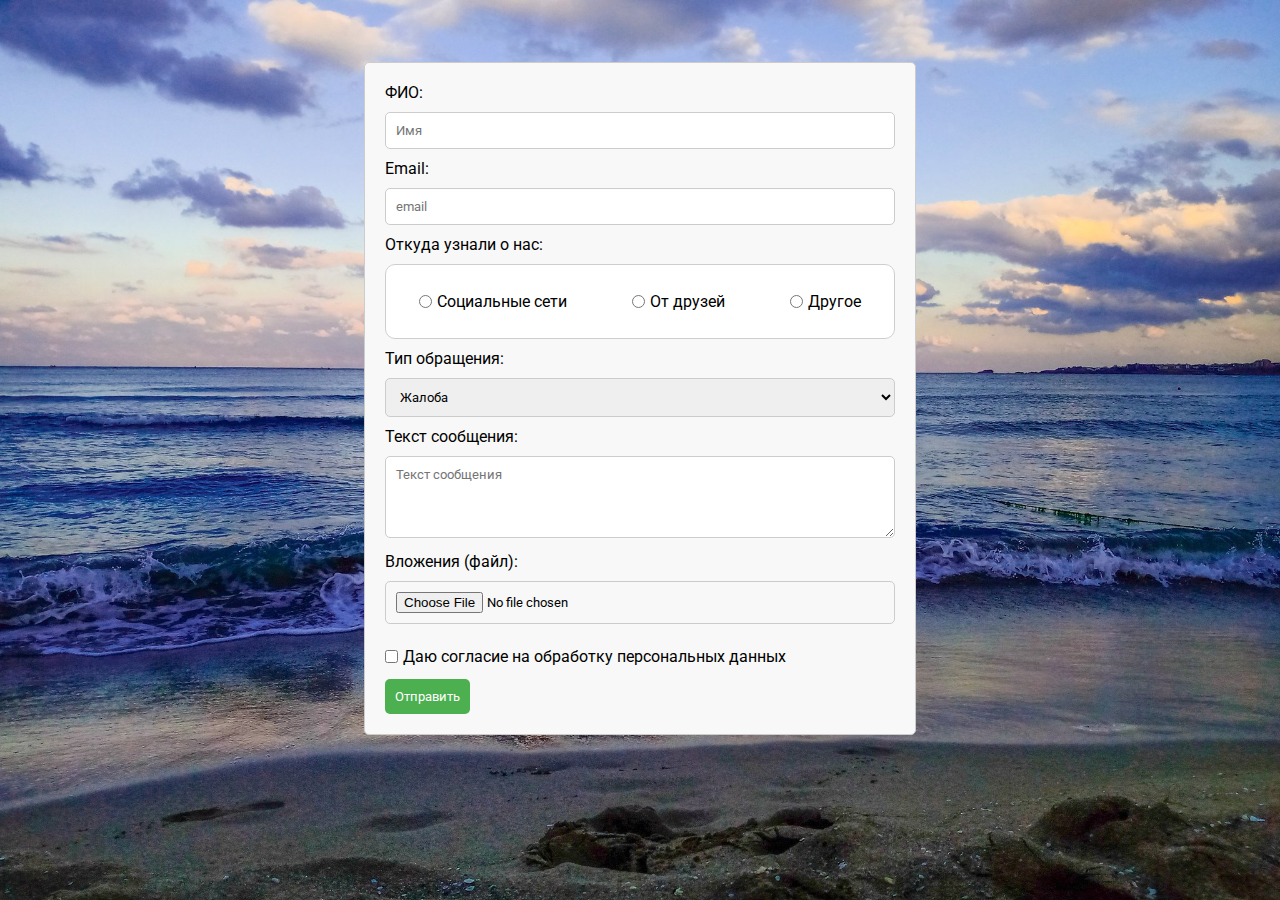
<file: index.html>
<!DOCTYPE html>
<html lang="ru">
  <head>
    <meta charset="UTF-8">
    <meta name="viewport" content="width=device-width, initial-scale=1.0">
    <title>Форма обратной связи</title>
    <link rel="stylesheet" href="sts.css">
  </head>
  <body class="pozition">
    <main>
      <form class="feedback-form form" enctype="multipart/form-data" method="post" action="https://httpbin.org/post">

        <label for="name" class="form__label">ФИО:</label>
        <input type="text" id="name" name="name" class="form__input" placeholder="Имя" required>

        <label for="email" class="form__label">Email:</label>
        <input
          type="Email"
          id="email"
          name="email"
          class="form__input"
          placeholder="email"
          required
        >
        <label class="form__label">Откуда узнали о нас:</label>
        <fieldset class="form__fieldset">
          <label class="form__option">
            <input
              type="radio"
              name="source"
              value="social"
              class="form__radio"
            >
            <span>Социальные сети</span>
          </label>
          
          <label class="form__option">
            <input
              type="radio"
              name="source"
              value="friend"
              class="form__radio"
            >
            <span>От друзей</span>
          </label>
          <label class="form__option">
            <input
              type="radio"
              name="source"
              value="other"
              class="form__radio"
            >
            <span>Другое</span>
          </label>
        </fieldset>

        <label for="type" class="form__label">Тип обращения:</label>
        <select id="type" name="type" class="form__select">
          <option value="complaint">Жалоба</option>
          <option value="suggestion">Предложение</option>
        </select>

        <label for="message" class="form__label">Текст сообщения:</label>
        <textarea
          placeholder="Текст сообщения"
          id="message"
          name="message"
          rows="4"
          class="form__textarea"
          required
        ></textarea>

        <label for="attachment" class="form__label">Вложения (файл):</label>
        <input
          type ="file"
          id="attachment"
          name="attachment"
          class="form__input"
        >

        <label class="form__consent">
          <input
            type="checkbox"
            name="consent"
            class="form__checkbox"
            required
          >
          <span>Даю согласие на обработку персональных данных</span>
        </label>

        <button type="submit" class="form__button">Отправить</button>
      </form>
    </main>
  </body>
</html>
</file>
<file: sts.css>
@import url('https://fonts.googleapis.com/css2?family=Roboto:ital,wght@0,100;0,300;0,400;0,500;0,700;0,900;1,100;1,300;1,400;1,500;1,700;1,900&display=swap');


* {
    margin: 0;
    padding: 0;
    font-family: "Roboto", 'sans-serif';
  }
  
  .pozition {
    background-image: url("sea.jpg");
    background-size: cover;
    
  }
  
  
  .form {
    max-width: 510px;
    margin: 62px auto;
    padding: 20px;
    border: 1px solid #ccc;
    border-radius: 5px;
    background-color: #f8f8f8;
  }
  
  .form__label  {
    display: block;
    margin-bottom: 10px;
  }
  
  .form__input,
  .form__select,
  .form__textarea {
    width: 100%;
    padding: 10px;
    margin-bottom: 10px;
    border: 1px solid #ccc;
    border-radius: 5px;
    box-sizing: border-box;
    max-width: 512px;
  }
  
  .form__checkbox {
    margin-right: 5px;
  }
  
  .form__radio {
    margin-right: 5px;
  }
  
  .form__button {
    padding: 10px;
    background-color: #4caf50;
    color: #fff;
    border: none;
    border-radius: 5px;
    cursor: pointer;
  }
  
  .form__button:hover {
    background-color: #45a049;
  }
  
  .form__fieldset {
    margin-bottom: 10px;
    display: flex;
    justify-content: space-around;
    align-items: center;
    border: 1px solid #cecece;
    background: white;
    border-radius: 10px;
  }
  
  
  .form__consent {
    display: flex;
    margin: 13px 0px;
    align-items: center;
  }
  
  .form__remember {
    margin-top: 10px;
  }
  
  .form__option {
    display: flex;
    padding: 27px;
  }
</file>
